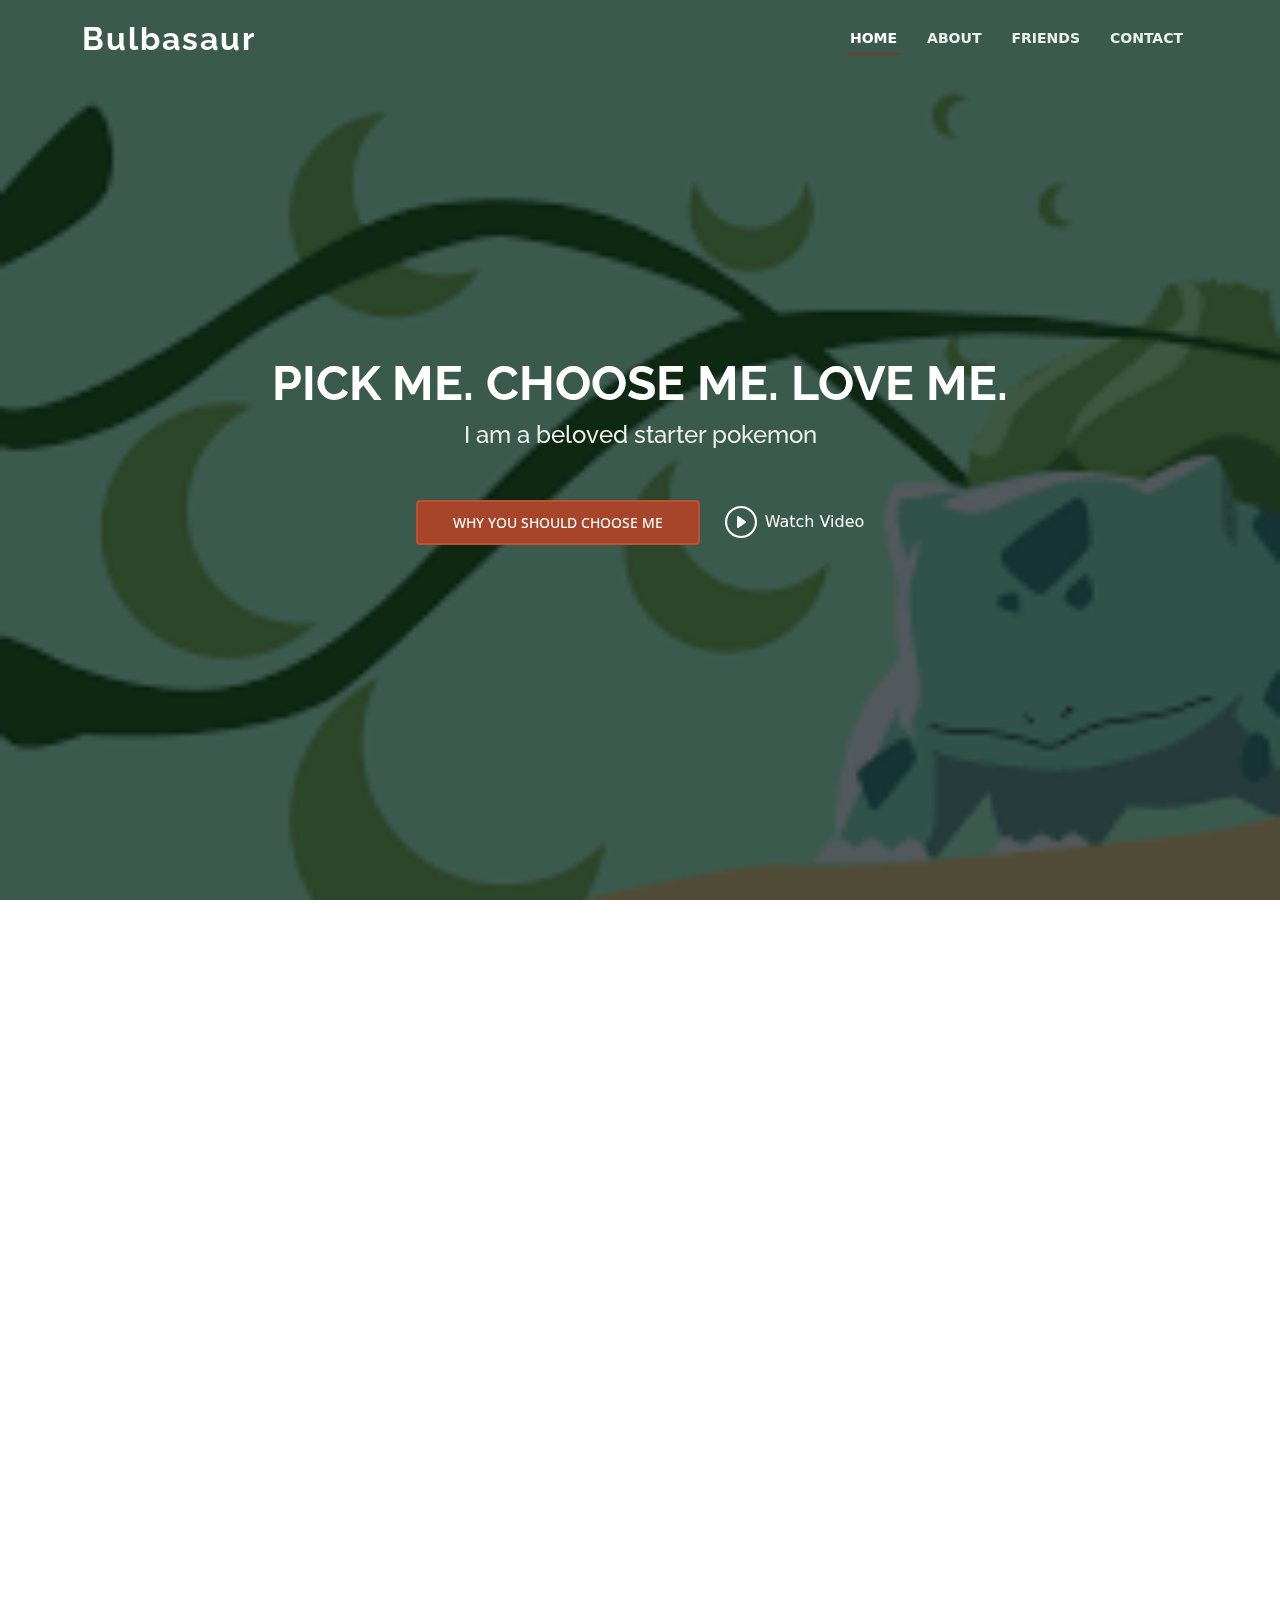
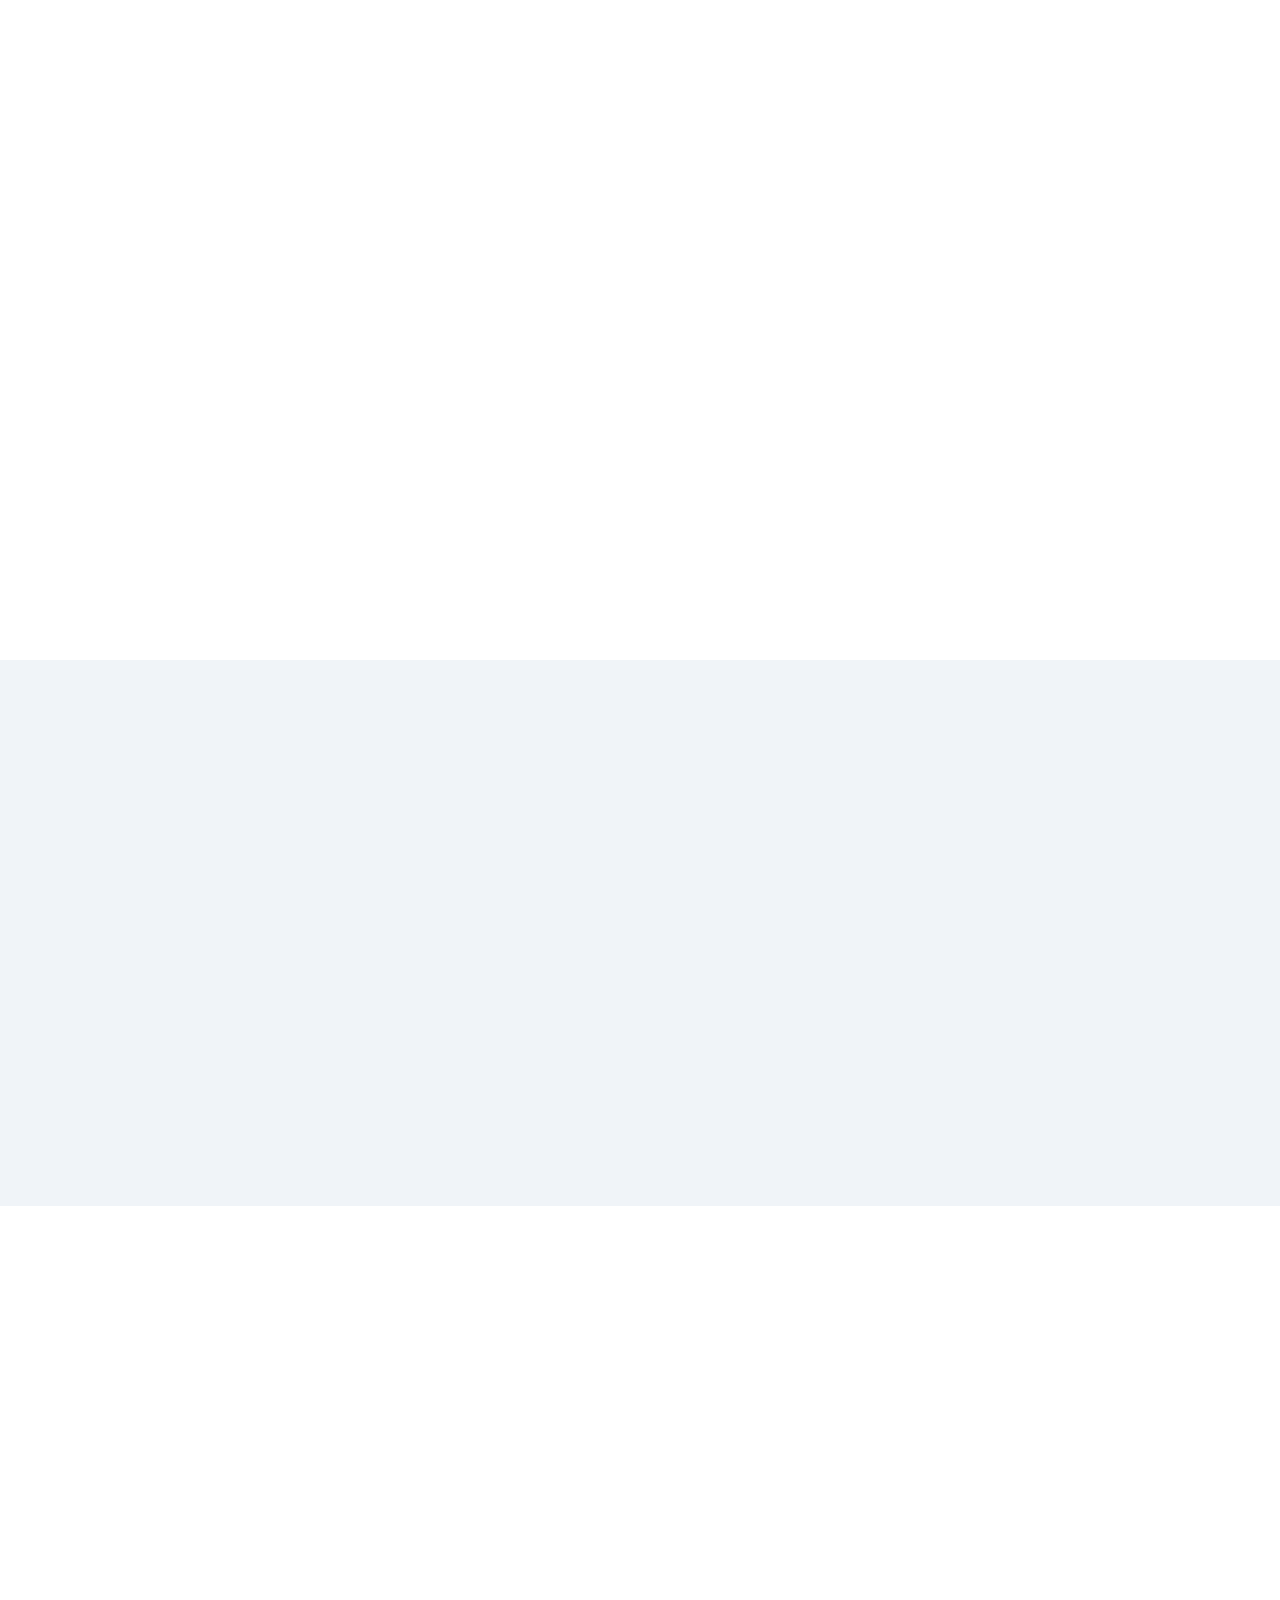
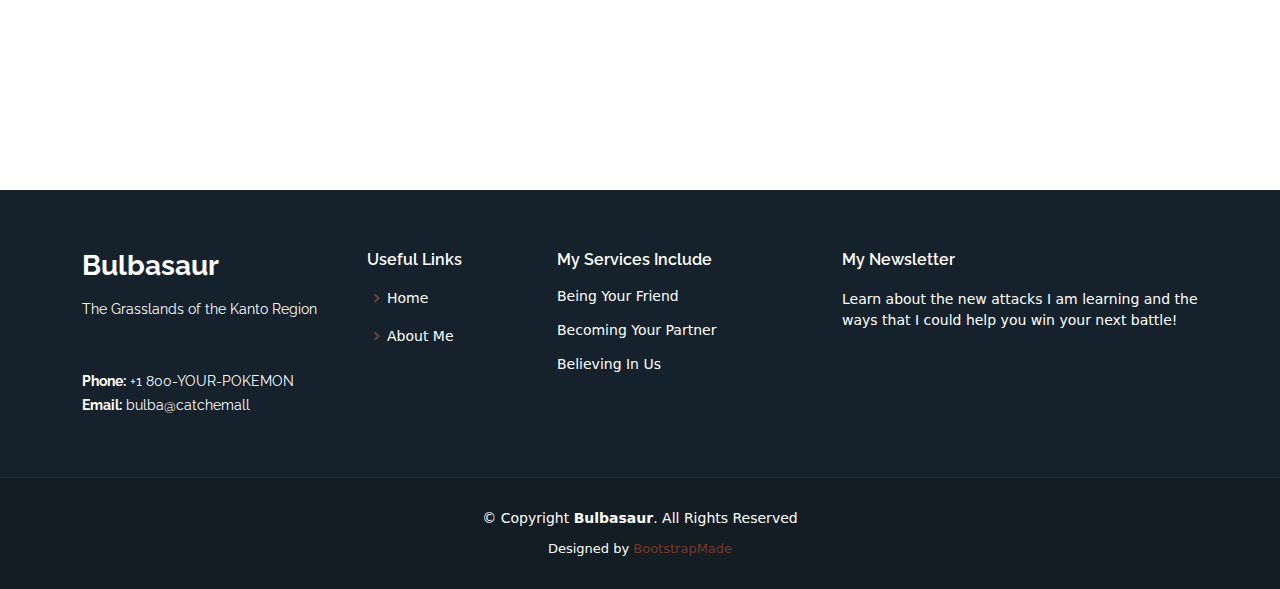
<file: index.html>
<!DOCTYPE html>
<html lang="en">

<head>
  <meta charset="utf-8">
  <meta content="width=device-width, initial-scale=1.0" name="viewport">

  <title>Dewi Bootstrap Template - Index</title>
  <meta content="" name="description">
  <meta content="" name="keywords">

  <!-- Favicons -->
  <link href="assets/img/favicon.png" rel="icon">
  <link href="assets/img/apple-touch-icon.png" rel="apple-touch-icon">

  <!-- Google Fonts -->
  <link href="https://fonts.googleapis.com/css?family=Open+Sans:300,300i,400,400i,600,600i,700,700i|Raleway:300,300i,400,400i,500,500i,600,600i,700,700i|Poppins:300,300i,400,400i,500,500i,600,600i,700,700i" rel="stylesheet">

  <!-- Vendor CSS Files -->
  <link href="assets/vendor/aos/aos.css" rel="stylesheet">
  <link href="assets/vendor/bootstrap/css/bootstrap.min.css" rel="stylesheet">
  <link href="assets/vendor/bootstrap-icons/bootstrap-icons.css" rel="stylesheet">
  <link href="assets/vendor/boxicons/css/boxicons.min.css" rel="stylesheet">
  <link href="assets/vendor/glightbox/css/glightbox.min.css" rel="stylesheet">
  <link href="assets/vendor/remixicon/remixicon.css" rel="stylesheet">
  <link href="assets/vendor/swiper/swiper-bundle.min.css" rel="stylesheet">

  <!-- Template Main CSS File -->
  <link href="assets/css/style.css" rel="stylesheet">

  <!-- =======================================================
  * Template Name: Dewi - v4.9.1
  * Template URL: https://bootstrapmade.com/dewi-free-multi-purpose-html-template/
  * Author: BootstrapMade.com
  * License: https://bootstrapmade.com/license/
  ======================================================== -->
</head>

<body>

  <!-- ======= Header ======= -->
  <header id="header" class="fixed-top ">
    <div class="container d-flex align-items-center justify-content-between">

      <h1 class="logo"><a href="index.html">Bulbasaur</a></h1>
      <!-- Uncomment below if you prefer to use an image logo -->
      <!-- <a href="index.html" class="logo"><img src="assets/img/logo.png" alt="" class="img-fluid"></a>-->

      <nav id="navbar" class="navbar">
        <ul>
          <li><a class="nav-link scrollto active" href="#hero">Home</a></li>
          <li><a class="nav-link scrollto" href="#about">About</a></li>
          <li><a class="nav-link scrollto" href="#team">Friends</a></li>
          </li>
          <li><a class="nav-link scrollto" href="#contact">Contact</a></li>
        </ul>
        <i class="bi bi-list mobile-nav-toggle"></i>
      </nav><!-- .navbar -->

    </div>
  </header><!-- End Header -->

  <!-- ======= Hero Section ======= -->
  <section id="hero">
    <div class="hero-container" data-aos="fade-up" data-aos-delay="150">
      <h1>Pick Me. Choose Me. Love Me.</h1>
      <h2>I am a beloved starter pokemon</h2>
      <div class="d-flex">
        <a href="#about" class="btn-get-started scrollto">Why You Should Choose Me</a>
        <a href="https://www.youtube.com/watch?v=xjelhHuOAB0" class="glightbox btn-watch-video"><i class="bi bi-play-circle"></i><span>Watch Video</span></a>
      </div>
    </div>
  </section><!-- End Hero -->

  <main id="main">

    <!-- ======= About Section ======= -->
    <section id="about" class="about">
      <div class="container" data-aos="fade-up">

        <div class="row justify-content-end">
          <div class="col-lg-11">
            <div class="row justify-content-end">

              <div class="col-lg-3 col-md-5 col-6 d-md-flex align-items-md-stretch">
                <div class="count-box">
                  <i class="bi bi-emoji-smile"></i>
                  <span data-purecounter-start="0" data-purecounter-end="2" data-purecounter-duration="1" class="purecounter"></span>
                  <p>Fantastic Evolutions</p>
                </div>
              </div>


              <div class="col-lg-3 col-md-5 col-6 d-md-flex align-items-md-stretch">
                <div class="count-box">
                  <i class="bi bi-clock"></i>
                  <span data-purecounter-start="0" data-purecounter-end="26" data-purecounter-duration="1" class="purecounter"></span>
                  <p>Years of Fighting Experience</p>
                </div>
              </div>

              <div class="col-lg-3 col-md-5 col-6 d-md-flex align-items-md-stretch">
                <div class="count-box">
                  <i class="bi bi-award"></i>
                  <span data-purecounter-start="0" data-purecounter-end="100" data-purecounter-duration="1" class="purecounter"></span>
                  <p>Levels of Potential Growth</p>
                </div>
              </div>

            </div>
          </div>
        </div>

        <div class="row">

          <div class="col-lg-6 video-box align-self-baseline" data-aos="zoom-in" data-aos-delay="100">
            <img src="assets/img/about.jpg" class="img-fluid" alt="">
            <a href="https://www.youtube.com/watch?v=teaVW1jDwAs" class="glightbox play-btn mb-4"></a>
          </div>

          <div class="col-lg-6 pt-3 pt-lg-0 content">
            <h3>Hi, my name is Bulbasaur and I am a starter pokemon. I am a grass and poison type and have many admirable qualities. Listed below are a few of my most well known attacks.</h3>
 
            <ul>
              <li><i class="bx bx-check-double"></i> Swagger - This attack is considered "normal" but it's a great way to define my killer dance moves. </li>
              <li><i class="bx bx-check-double"></i> Solar Beam - This grass attack has a forceful attack of 120 power and will surely take a stab at your opponents health.</li>
              <li><i class="bx bx-check-double"></i> Poison Powder - This is a poison attack and your opponent will never see it coming.</li>
              <li><i class="bx bx-check-double"></i> Vine Whip - You can never go wrong with a classic vine whip attack to scare your opponent away.</li>
            </ul>
            <p>
              These are only a few of my amazing and technical attacks. They are stellar moves that will tear my opponent apart. Additionally, these are only attacks that apply to my first evolution! I have so many more attacks that will present themselves as I level up.
            </p>
          </div>

        </div>

      </div>
    </section><!-- End About Section -->

    <!-- ======= About Boxes Section ======= -->
    <section id="about-boxes" class="about-boxes">
      <div class="container" data-aos="fade-up">

        <div class="row">
          <div class="col-lg-4 col-md-6 d-flex align-items-stretch" data-aos="fade-up" data-aos-delay="100">
            <div class="card">
              <img src="assets/img/about-boxes-1.jpg" class="card-img-top" alt="...">
            
              <div class="card-body">
                <h5 class="card-title"><a href="">My Mission</a></h5>
                <p class="card-text">My mission is to become your first choice as your own starter pokemon! </p>
              </div>
            </div>
          </div>
          <div class="col-lg-4 col-md-6 d-flex align-items-stretch" data-aos="fade-up" data-aos-delay="200">
            <div class="card">
              <img src="assets/img/about-boxes-2.jpg" class="card-img-top" alt="...">
        
              <div class="card-body">
                <h5 class="card-title"><a href="">My Plan</a></h5>
                <p class="card-text">My plan is to take you to the top of the leaderboard by winning all of our battles! Together we will be an unstoppable duo. </p>
              </div>
            </div>
          </div>
          <div class="col-lg-4 col-md-6 d-flex align-items-stretch" data-aos="fade-up" data-aos-delay="300">
            <div class="card">
              <img src="assets/img/about-boxes-3.jpg" class="card-img-top" alt="...">
            
              <div class="card-body">
                <h5 class="card-title"><a href="">My Vision</a></h5>
                <p class="card-text">With you by my side I know we can get through whatever fights might come our way. We will train everyday and always be on the lookout for potential battles to overtake. We gotta catch 'em all! </p>
              </div>
            </div>
          </div>
        </div>

      </div>
    </section><!-- End About Boxes Section -->

    

    <!-- ======= Team Section ======= -->
    <section id="team" class="team section-bg">
      <div class="container" data-aos="fade-up">

        <div class="section-title">
          <h2>Other Try Hards</h2>
          <p>Friends</p>
        </div>

        <div class="row">

          <div class="col-lg-4 col-md-6">
            <div class="member" data-aos="fade-up" data-aos-delay="100">
              <div class="pic"><img src="assets/img/team/team-1.jpg" class="img-fluid" alt=""></div>
              <div class="member-info">
                <h4>Charzard</h4>
                <span>Starter Fire Pokemon</span>
              </div>
            </div>
          </div>

          <div class="col-lg-4 col-md-6" data-aos="fade-up" data-aos-delay="200">
            <div class="member">
              <div class="pic"><img src="assets/img/team/team-2.jpg" class="img-fluid" alt=""></div>
              <div class="member-info">
                <h4>Squirtle</h4>
                <span>Starter Water Pokemon</span>
              </div>
            </div>
          </div>


        </div>

      </div>
    </section><!-- End Team Section -->

    <!-- ======= Contact Section ======= -->
    <section id="contact" class="contact">
      <div class="container" data-aos="fade-up"">

    <div class=" section-title">
        <h2>Contact</h2>
        <p>Contact Me</p>
      </div>

      <div class="row">

        <div class="col-lg-6">

          <div class="row">
            <div class="col-md-12">
              <div class="info-box">
                <i class="bx bx-map"></i>
                <h3>My Address</h3>
                <p>The Grasslands of The Kanto Region</p>
              </div>
            </div>
            <div class="col-md-6">
              <div class="info-box mt-4">
                <i class="bx bx-envelope"></i>
                <h3>Email Me</h3>
                <p>bulba@catchemall.com</p>
              </div>
            </div>
            <div class="col-md-6">
              <div class="info-box mt-4">
                <i class="bx bx-phone-call"></i>
                <h3>Call Me</h3>
                <p>+1 800-YOUR-POKEMON</p>
              </div>
            </div>
          </div>

        </div>

      </div>

      </div>
    </section><!-- End Contact Section -->

  </main><!-- End #main -->

  <!-- ======= Footer ======= -->
  <footer id="footer">
    <div class="footer-top">
      <div class="container">
        <div class="row">

          <div class="col-lg-3 col-md-6">
            <div class="footer-info">
              <h3>Bulbasaur</h3>
              <p>
                The Grasslands of the Kanto Region <br>
                <br><br>
                <strong>Phone:</strong> +1 800-YOUR-POKEMON<br>
                <strong>Email:</strong> bulba@catchemall<br>
              </p>
            </div>
          </div>

          <div class="col-lg-2 col-md-6 footer-links">
            <h4>Useful Links</h4>
            <ul>
              <li><i class="bx bx-chevron-right"></i> <a href="#">Home</a></li>
              <li><i class="bx bx-chevron-right"></i> <a href="#">About Me</a></li>
            </ul>
          </div>

          <div class="col-lg-3 col-md-6 footer-links">
            <h4>My Services Include</h4>
            <ul>
              <li> <a href="#">Being Your Friend</a></li>
              <li> <a href="#">Becoming Your Partner</a></li>
              <li> <a href="#">Believing In Us</a></li>
            </ul>
          </div>

          <div class="col-lg-4 col-md-6 footer-newsletter">
            <h4>My Newsletter</h4>
            <p>Learn about the new attacks I am learning and the ways that I could help you win your next battle!</p>


          </div>

        </div>
      </div>
    </div>

    <div class="container">
      <div class="copyright">
        &copy; Copyright <strong><span>Bulbasaur</span></strong>. All Rights Reserved
      </div>
      <div class="credits">
        <!-- All the links in the footer should remain intact. -->
        <!-- You can delete the links only if you purchased the pro version. -->
        <!-- Licensing information: https://bootstrapmade.com/license/ -->
        <!-- Purchase the pro version with working PHP/AJAX contact form: https://bootstrapmade.com/dewi-free-multi-purpose-html-template/ -->
        Designed by <a href="https://bootstrapmade.com/">BootstrapMade</a>
      </div>
    </div>
  </footer><!-- End Footer -->

  <div id="preloader"></div>
  <a href="#" class="back-to-top d-flex align-items-center justify-content-center"><i class="bi bi-arrow-up-short"></i></a>

  <!-- Vendor JS Files -->
  <script src="assets/vendor/purecounter/purecounter_vanilla.js"></script>
  <script src="assets/vendor/aos/aos.js"></script>
  <script src="assets/vendor/bootstrap/js/bootstrap.bundle.min.js"></script>
  <script src="assets/vendor/glightbox/js/glightbox.min.js"></script>
  <script src="assets/vendor/isotope-layout/isotope.pkgd.min.js"></script>
  <script src="assets/vendor/swiper/swiper-bundle.min.js"></script>
  <script src="assets/vendor/php-email-form/validate.js"></script>

  <!-- Template Main JS File -->
  <script src="assets/js/main.js"></script>

</body>

</html>
</file>
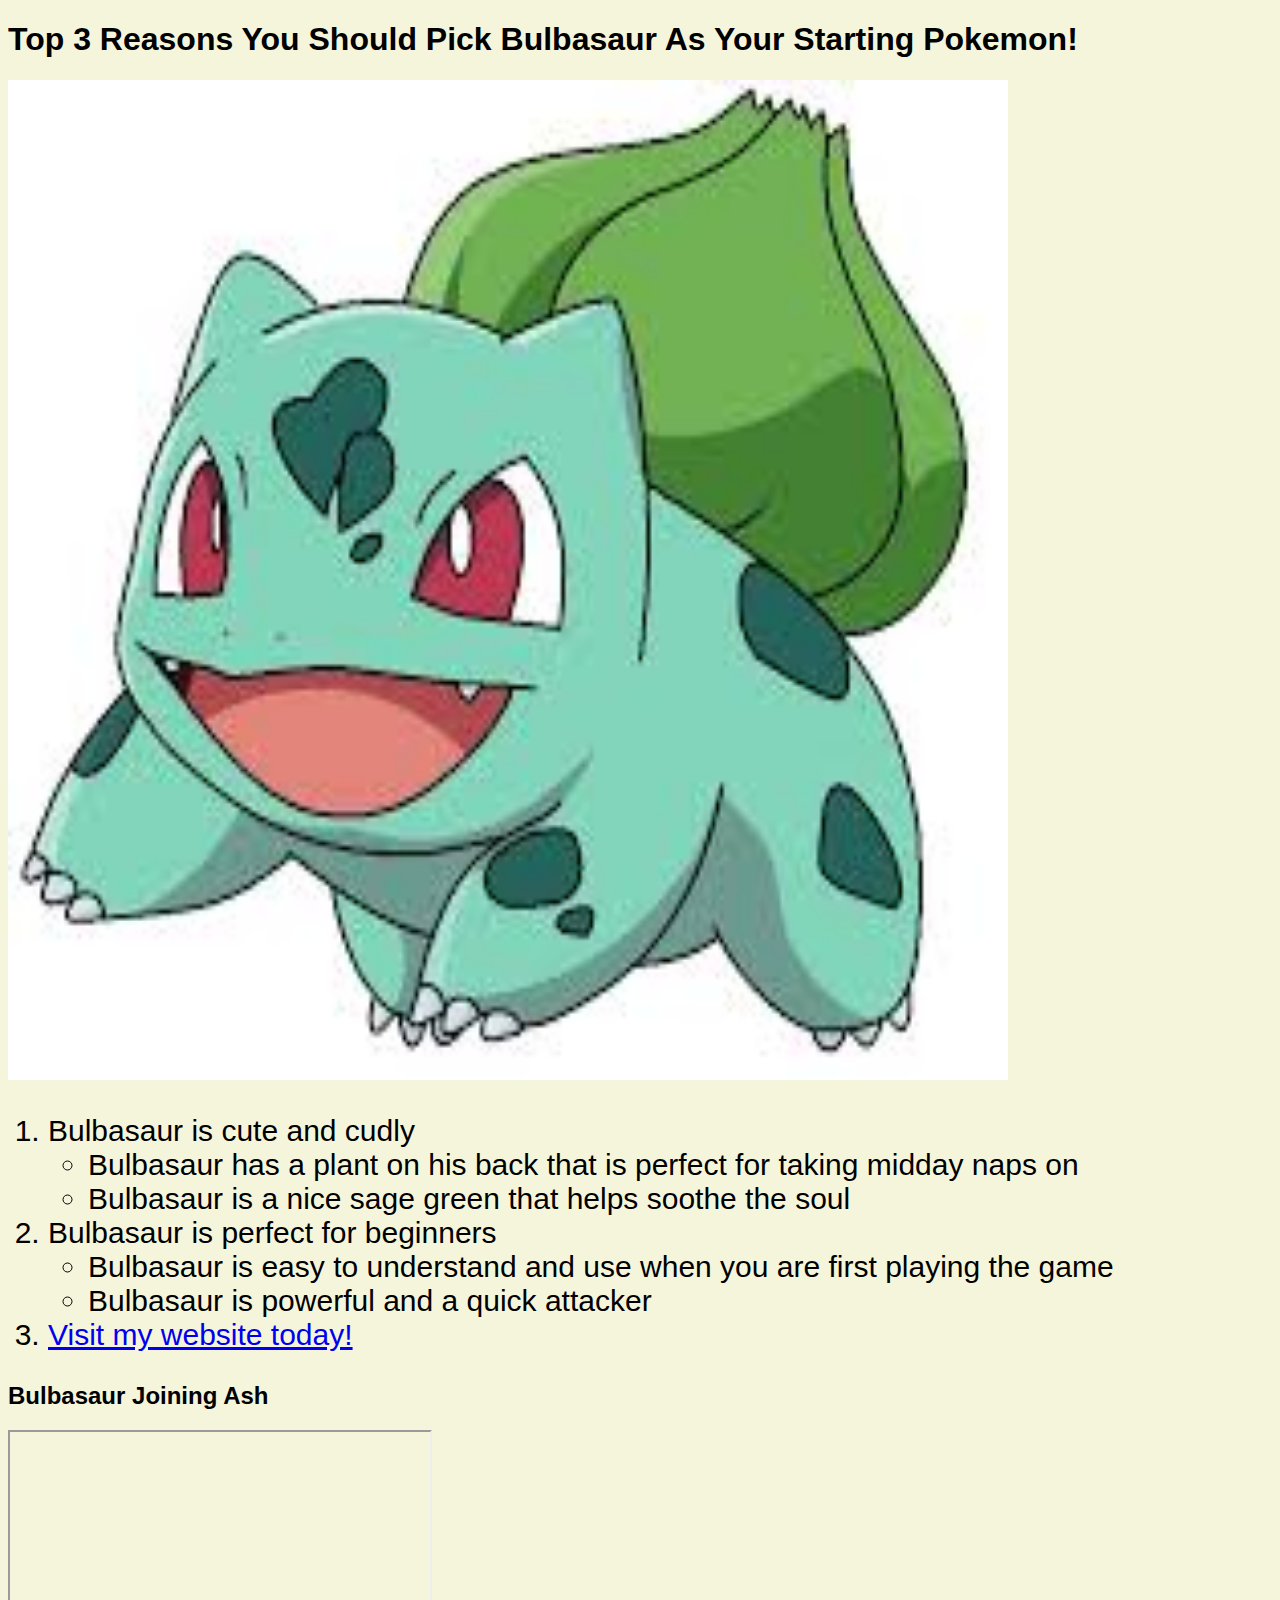
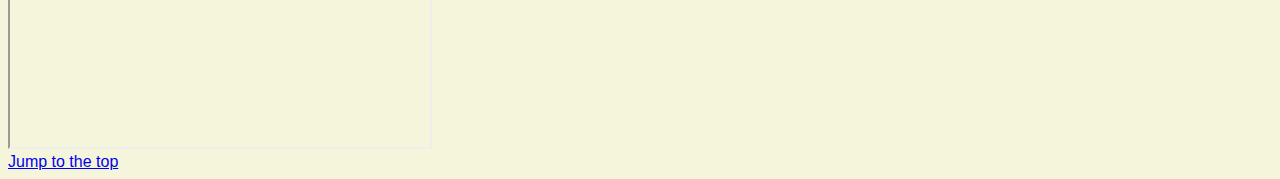
<file: blank.html>
<!DOCTYPE html>

<html lang="en">
    <head>
        <title>Bulbasaur</title>
        <meta charset="utf-8"/>
        <link href="assets/css/blank.css" rel="stylesheet">
        <script type="module" src="https://public.tableau.com/views/2022DatingWrapped/1?:language=en-US&:display_count=n&:origin=viz_share_link"></script>

    </head>
        <div class="div-1">
            <body style="background-color: beige;" >
                <h1 id="Top">Top 3 Reasons You Should Pick Bulbasaur As Your Starting Pokemon!</h1>
                
                <img src="assets/img/Bulba.jpg" alt="bulba" style="width: 1000px;height:1000px;">
            </body> 
        </div>
        <div class="div-2">  
                <ol>
                    <li>Bulbasaur is cute and cudly
                        <ul>
                            <li>Bulbasaur has a plant on his back that is perfect for taking midday naps on</li>
                            <li>Bulbasaur is a nice sage green that helps soothe the soul</li>
                        </ul>
                    </li>
                    <li>Bulbasaur is perfect for beginners
                        <ul>
                            <li>Bulbasaur is easy to understand and use when you are first playing the game</li>
                            <li>Bulbasaur is powerful and a quick attacker</li>
                        </ul>
                    </li>
                    <li><a href="http://localhost:52331/Dewi/index.html#">Visit my website today!</a></li>
                </ol>
         </div>     
        
        
        <div class="div-3">      
            <h2>Bulbasaur Joining Ash</h2>
                <iframe width="420" height="315"
                    src="https://www.youtube.com/embed/Bi98Wd17Z5Q">
                </iframe>
                <div class='tableauPlaceholder' id='viz1671232177335' style='position: relative'><noscript><a href='#'><img alt='1 ' src='https:&#47;&#47;public.tableau.com&#47;static&#47;images&#47;20&#47;2022DatingWrapped&#47;1&#47;1_rss.png' style='border: none' /></a></noscript><object class='tableauViz'  style='display:none;'><param name='host_url' value='https%3A%2F%2Fpublic.tableau.com%2F' /> <param name='embed_code_version' value='3' /> <param name='site_root' value='' /><param name='name' value='2022DatingWrapped&#47;1' /><param name='tabs' value='no' /><param name='toolbar' value='yes' /><param name='static_image' value='https:&#47;&#47;public.tableau.com&#47;static&#47;images&#47;20&#47;2022DatingWrapped&#47;1&#47;1.png' /> <param name='animate_transition' value='yes' /><param name='display_static_image' value='yes' /><param name='display_spinner' value='yes' /><param name='display_overlay' value='yes' /><param name='display_count' value='yes' /><param name='language' value='en-US' /></object></div>                <script type='text/javascript'>                    var divElement = document.getElementById('viz1671232177335');                    var vizElement = divElement.getElementsByTagName('object')[0];                    vizElement.style.width='668px';vizElement.style.height='695px';                    var scriptElement = document.createElement('script');                    scriptElement.src = 'https://public.tableau.com/javascripts/api/viz_v1.js';                    vizElement.parentNode.insertBefore(scriptElement, vizElement);                </script>
            <a href="#Top">Jump to the top</a>
        </div>   
        
    </html>
</file>
<file: assets/css/blank.css>
.div-1 {
    background-color:lightbrown
}

body {
    font-family:'Franklin Gothic Medium', 'Arial Narrow', Arial, sans-serif;
    color: darkbrown
}

.div-2 {
    font-size:30px
    
}

.div-3 {
    background-color:lighttan
}
</file>
<file: assets/css/style.css>
div/**
* Template Name: Dewi - v4.9.1
* Template URL: https://bootstrapmade.com/dewi-free-multi-purpose-html-template/
* Author: BootstrapMade.com
* License: https://bootstrapmade.com/license/
*/

/*--------------------------------------------------------------
# General
--------------------------------------------------------------*/
body {
  font-family: "Open Sans", sans-serif;
  color: #444444;
}

a {
  color: #793928;
  text-decoration: none;
}

a:hover {
  color: #793b2a;
  text-decoration: none;
}

h1,
h2,
h3,
h4,
h5,
h6 {
  font-family: "Raleway", sans-serif;
}

/*--------------------------------------------------------------
# Back to top button
--------------------------------------------------------------*/
.back-to-top {
  position: fixed;
  visibility: hidden;
  opacity: 0;
  right: 15px;
  bottom: 15px;
  z-index: 996;
  background: #7a3c2b;
  width: 40px;
  height: 40px;
  border-radius: 4px;
  transition: all 0.4s;
}

.back-to-top i {
  font-size: 24px;
  color: #fff;
  line-height: 0;
}

.back-to-top:hover {
  background: #723524;
  color: #fff;
}

.back-to-top.active {
  visibility: visible;
  opacity: 1;
}

/*--------------------------------------------------------------
# Preloader
--------------------------------------------------------------*/
#preloader {
  position: fixed;
  top: 0;
  left: 0;
  right: 0;
  bottom: 0;
  z-index: 9999;
  overflow: hidden;
  background: #fff;
}

#preloader:before {
  content: "";
  position: fixed;
  top: calc(50% - 30px);
  left: calc(50% - 30px);
  border: 6px solid #773c2c;
  border-top-color: #ffe9e3;
  border-radius: 50%;
  width: 60px;
  height: 60px;
  -webkit-animation: animate-preloader 1s linear infinite;
  animation: animate-preloader 1s linear infinite;
}

@-webkit-keyframes animate-preloader {
  0% {
    transform: rotate(0deg);
  }

  100% {
    transform: rotate(360deg);
  }
}

@keyframes animate-preloader {
  0% {
    transform: rotate(0deg);
  }

  100% {
    transform: rotate(360deg);
  }
}

/*--------------------------------------------------------------
# Disable aos animation delay on mobile devices
--------------------------------------------------------------*/
@media screen and (max-width: 768px) {
  [data-aos-delay] {
    transition-delay: 0 !important;
  }
}

/*--------------------------------------------------------------
# Header
--------------------------------------------------------------*/
#header {
  transition: all 0.5s;
  z-index: 997;
  padding: 20px 0;
}

#header.header-scrolled,
#header.header-inner-pages {
  background: rgba(21, 34, 43, 0.85);
  padding: 10px 0;
}

#header .logo {
  font-size: 32px;
  margin: 0;
  padding: 0;
  line-height: 1;
  font-weight: 700;
  letter-spacing: 2px;
}

#header .logo a {
  color: #fff;
}

#header .logo img {
  max-height: 40px;
}

/*--------------------------------------------------------------
# Navigation Menu
--------------------------------------------------------------*/
/**
* Desktop Navigation 
*/
.navbar {
  padding: 0;
}

.navbar ul {
  margin: 0;
  padding: 0;
  display: flex;
  list-style: none;
  align-items: center;
}

.navbar li {
  position: relative;
}

.navbar>ul>li {
  white-space: nowrap;
  padding: 8px 12px;
}

.navbar a,
.navbar a:focus {
  display: flex;
  align-items: center;
  position: relative;
  justify-content: space-between;
  padding: 0 3px;
  font-size: 14px;
  text-transform: uppercase;
  font-weight: 600;
  color: rgba(255, 255, 255, 0.9);
  white-space: nowrap;
  transition: 0.3s;
}

.navbar a i,
.navbar a:focus i {
  font-size: 12px;
  line-height: 0;
  margin-left: 5px;
}

.navbar>ul>li>a:before {
  content: "";
  position: absolute;
  width: 100%;
  height: 2px;
  bottom: -6px;
  left: 0;
  background-color: #753d2d;
  visibility: hidden;
  width: 0px;
  transition: all 0.3s ease-in-out 0s;
}

.navbar a:hover:before,
.navbar li:hover>a:before,
.navbar .active:before {
  visibility: visible;
  width: 100%;
}

.navbar a:hover,
.navbar .active,
.navbar .active:focus,
.navbar li:hover>a {
  color: #fff;
}

.navbar .getstarted,
.navbar .getstarted:focus {
  padding: 8px 25px;
  margin-left: 30px;
  border-radius: 4px;
  color: #fff;
  border: 2px solid #fff;
}

.navbar .getstarted:hover,
.navbar .getstarted:focus:hover {
  color: #fff;
  background: #773422;
  border-color: #6e3b2d;
}

.navbar>ul>li>.getstarted:before {
  visibility: hidden;
}

.navbar .dropdown ul {
  display: block;
  position: absolute;
  left: 14px;
  top: calc(100% + 30px);
  margin: 0;
  padding: 10px 0;
  z-index: 99;
  opacity: 0;
  visibility: hidden;
  background: #fff;
  box-shadow: 0px 0px 30px rgba(127, 137, 161, 0.25);
  transition: 0.3s;
  border-radius: 4px;
}

.navbar .dropdown ul li {
  min-width: 200px;
}

.navbar .dropdown ul a {
  padding: 10px 20px;
  font-size: 14px;
  text-transform: none;
  color: #15222b;
  font-weight: 400;
}

.navbar .dropdown ul a i {
  font-size: 12px;
}

.navbar .dropdown ul a:hover,
.navbar .dropdown ul .active:hover,
.navbar .dropdown ul li:hover>a {
  color: #7e2a13;
}

.navbar .dropdown:hover>ul {
  opacity: 1;
  top: 100%;
  visibility: visible;
}

.navbar .dropdown .dropdown ul {
  top: 0;
  left: calc(100% - 30px);
  visibility: hidden;
}

.navbar .dropdown .dropdown:hover>ul {
  opacity: 1;
  top: 0;
  left: 100%;
  visibility: visible;
}

@media (max-width: 1366px) {
  .navbar .dropdown .dropdown ul {
    left: -90%;
  }

  .navbar .dropdown .dropdown:hover>ul {
    left: -100%;
  }
}

/**
* Mobile Navigation 
*/
.mobile-nav-toggle {
  color: #fff;
  font-size: 28px;
  cursor: pointer;
  display: none;
  line-height: 0;
  transition: 0.5s;
}

@media (max-width: 991px) {
  .mobile-nav-toggle {
    display: block;
  }

  .navbar ul {
    display: none;
  }
}

.navbar-mobile {
  position: fixed;
  overflow: hidden;
  top: 0;
  right: 0;
  left: 0;
  bottom: 0;
  background: rgba(4, 7, 9, 0.9);
  transition: 0.3s;
  z-index: 999;
}

.navbar-mobile .mobile-nav-toggle {
  position: absolute;
  top: 15px;
  right: 15px;
}

.navbar-mobile ul {
  display: block;
  position: absolute;
  top: 55px;
  right: 15px;
  bottom: 15px;
  left: 15px;
  padding: 10px 0;
  border-radius: 10px;
  background-color: #fff;
  overflow-y: auto;
  transition: 0.3s;
}

.navbar-mobile a,
.navbar-mobile a:focus {
  padding: 10px 20px;
  font-size: 15px;
  color: #15222b;
}

.navbar-mobile a:hover,
.navbar-mobile .active,
.navbar-mobile li:hover>a {
  color: #6b2512;
}

.navbar-mobile .getstarted,
.navbar-mobile .getstarted:focus {
  margin: 15px;
}

.navbar-mobile .dropdown ul {
  position: static;
  display: none;
  margin: 10px 20px;
  padding: 10px 0;
  z-index: 99;
  opacity: 1;
  visibility: visible;
  background: #fff;
  box-shadow: 0px 0px 30px rgba(127, 137, 161, 0.25);
}

.navbar-mobile .dropdown ul li {
  min-width: 200px;
}

.navbar-mobile .dropdown ul a {
  padding: 10px 20px;
}

.navbar-mobile .dropdown ul a i {
  font-size: 12px;
}

.navbar-mobile .dropdown ul a:hover,
.navbar-mobile .dropdown ul .active:hover,
.navbar-mobile .dropdown ul li:hover>a {
  color: #793523;
}

.navbar-mobile .dropdown>.dropdown-active {
  display: block;
}

/*--------------------------------------------------------------
# Hero Section
--------------------------------------------------------------*/
#hero {
  width: 100%;
  height: 100vh;
  background: url("../img/hero-bg.jpg") top center;
  background-size: cover;
  position: relative;
  padding: 0;
}

#hero:before {
  content: "";
  background: rgba(13, 20, 26, 0.7);
  position: absolute;
  bottom: 0;
  top: 0;
  left: 0;
  right: 0;
}

#hero .hero-container {
  position: absolute;
  bottom: 0;
  top: 0;
  left: 0;
  right: 0;
  display: flex;
  justify-content: center;
  align-items: center;
  flex-direction: column;
  text-align: center;
}

#hero h1 {
  margin: 0 0 10px 0;
  font-size: 48px;
  font-weight: 700;
  line-height: 56px;
  text-transform: uppercase;
  color: #fff;
}

#hero h2 {
  color: #eee;
  margin-bottom: 50px;
  font-size: 24px;
}

#hero .btn-get-started {
  font-family: "Open Sans", sans-serif;
  text-transform: uppercase;
  font-weight: 500;
  font-size: 14px;
  display: inline-block;
  padding: 10px 35px 10px 35px;
  border-radius: 4px;
  transition: 0.5s;
  color: #fff;
  background: #a7452a;
  border: 2px solid #bd5134;
}

#hero .btn-get-started:hover {
  border-color: #fff;
  background: rgba(255, 255, 255, 0.1);
}

#hero .btn-watch-video {
  font-size: 16px;
  display: inline-block;
  transition: 0.5s;
  margin-left: 25px;
  color: #fff;
  display: inline-flex;
  align-items: center;
  justify-content: center;
}

#hero .btn-watch-video i {
  line-height: 0;
  color: #fff;
  font-size: 32px;
  transition: 0.3s;
  margin-right: 8px;
}

#hero .btn-watch-video:hover i {
  color: #ff4a17;
}

@media (min-width: 1024px) {
  #hero {
    background-attachment: fixed;
  }
}

@media (max-width: 768px) {
  #hero h1 {
    font-size: 28px;
    line-height: 36px;
  }

  #hero h2 {
    font-size: 18px;
    line-height: 24px;
    margin-bottom: 30px;
  }
}

/*--------------------------------------------------------------
# Sections General
--------------------------------------------------------------*/
section {
  padding: 60px 0;
  overflow: hidden;
}

.section-bg {
  background-color: #f0f4f8;
}

.section-title {
  padding-bottom: 40px;
}

.section-title h2 {
  font-size: 14px;
  font-weight: 500;
  padding: 0;
  line-height: 1px;
  margin: 0 0 5px 0;
  letter-spacing: 2px;
  text-transform: uppercase;
  color: #5c8eb0;
  font-family: "Poppins", sans-serif;
}

.section-title h2::after {
  content: "";
  width: 120px;
  height: 1px;
  display: inline-block;
  background: #ff8664;
  margin: 4px 10px;
}

.section-title p {
  margin: 0;
  margin: 0;
  font-size: 36px;
  font-weight: 700;
  text-transform: uppercase;
  font-family: "Poppins", sans-serif;
  color: #263d4d;
}

/*--------------------------------------------------------------
# About
--------------------------------------------------------------*/
.about .container {
  box-shadow: 0px 2px 15px rgba(0, 0, 0, 0.1);
  padding-bottom: 15px;
}

.about .count-box {
  padding: 60px 0;
  width: 100%;
}

.about .count-box i {
  display: block;
  font-size: 48px;
  color: #398559;
  float: left;
  line-height: 0;
}

.about .count-box span {
  font-size: 28px;
  line-height: 25px;
  display: block;
  font-weight: 700;
  color: #77af83;
  margin-left: 60px;
}

.about .count-box p {
  padding: 5px 0 0 0;
  margin: 0 0 0 60px;
  font-family: "Raleway", sans-serif;
  font-weight: 600;
  font-size: 14px;
  color: #2e4b5e;
}

.about .count-box a {
  font-weight: 600;
  display: block;
  margin-top: 20px;
  color: #2e4b5e;
  font-size: 15px;
  font-family: "Poppins", sans-serif;
  transition: ease-in-out 0.3s;
}

.about .count-box a:hover {
  color: #477392;
}

.about .content {
  font-size: 15px;
}

.about .content h3 {
  font-weight: 700;
  font-size: 24px;
  color: #263d4d;
}

.about .content ul {
  list-style: none;
  padding: 0;
}

.about .content ul li {
  padding-bottom: 10px;
  padding-left: 28px;
  position: relative;
}

.about .content ul i {
  font-size: 24px;
  color: #ff4a17;
  position: absolute;
  left: 0;
  top: -2px;
}

.about .content p:last-child {
  margin-bottom: 0;
}

.about .play-btn {
  width: 94px;
  height: 94px;
  background: radial-gradient(#6d230f 50%, rgba(189, 78, 47, 0.4) 52%);
  border-radius: 50%;
  display: block;
  position: absolute;
  left: calc(50% - 47px);
  top: calc(50% - 47px);
  overflow: hidden;
}

.about .play-btn::after {
  content: "";
  position: absolute;
  left: 50%;
  top: 50%;
  transform: translateX(-40%) translateY(-50%);
  width: 0;
  height: 0;
  border-top: 10px solid transparent;
  border-bottom: 10px solid transparent;
  border-left: 15px solid #fff;
  z-index: 100;
  transition: all 400ms cubic-bezier(0.55, 0.055, 0.675, 0.19);
}

.about .play-btn::before {
  content: "";
  position: absolute;
  width: 120px;
  height: 120px;
  -webkit-animation-delay: 0s;
  animation-delay: 0s;
  -webkit-animation: pulsate-btn 2s;
  animation: pulsate-btn 2s;
  -webkit-animation-direction: forwards;
  animation-direction: forwards;
  -webkit-animation-iteration-count: infinite;
  animation-iteration-count: infinite;
  -webkit-animation-timing-function: steps;
  animation-timing-function: steps;
  opacity: 1;
  border-radius: 50%;
  border: 5px solid rgba(170, 49, 16, 0.479);
  top: -15%;
  left: -15%;
  background: rgba(198, 16, 0, 0);
}

.about .play-btn:hover::after {
  border-left: 15px solid #ac3d21;
  transform: scale(20);
}

.about .play-btn:hover::before {
  content: "";
  position: absolute;
  left: 50%;
  top: 50%;
  transform: translateX(-40%) translateY(-50%);
  width: 0;
  height: 0;
  border: none;
  border-top: 10px solid transparent;
  border-bottom: 10px solid transparent;
  border-left: 15px solid #fff;
  z-index: 200;
  -webkit-animation: none;
  animation: none;
  border-radius: 0;
}

@-webkit-keyframes pulsate-btn {
  0% {
    transform: scale(0.6, 0.6);
    opacity: 1;
  }

  100% {
    transform: scale(1, 1);
    opacity: 0;
  }
}

@keyframes pulsate-btn {
  0% {
    transform: scale(0.6, 0.6);
    opacity: 1;
  }

  100% {
    transform: scale(1, 1);
    opacity: 0;
  }
}

/*--------------------------------------------------------------
# About Boxes
--------------------------------------------------------------*/
.about-boxes {
  background: url("../img/about-boxes-bg.jpg") center top no-repeat fixed;
  background-size: cover;
  padding: 60px 0 30px 0;
  position: relative;
}

.about-boxes::before {
  content: "";
  position: absolute;
  left: 0;
  right: 0;
  top: 0;
  bottom: 0;
  background: white (216, 51, 51, 0.92);
  z-index: 9;
}

.about-boxes .container,
.about-boxes .container-fluid {
  position: relative;
  z-index: 10;
}

.about-boxes .card {
  border-radius: 3px;
  border: 0;
  box-shadow: 0px 2px 15px rgba(0, 0, 0, 0.1);
  margin-bottom: 30px;
}

.about-boxes .card-icon {
  text-align: center;
  margin-top: -32px;
}

.about-boxes .card-icon i {
  font-size: 32px;
  color: #fff;
  width: 64px;
  height: 64px;
  padding-top: 5px;
  text-align: center;
  background-color: #ff4a17;
  border-radius: 4px;
  text-align: center;
  border: 4px solid #fff;
  transition: 0.3s;
  display: inline-block;
}

.about-boxes .card-body {
  padding-top: 12px;
}

.about-boxes .card-title {
  font-weight: 700;
  text-align: center;
}

.about-boxes .card-title a {
  color: #15222b;
}

.about-boxes .card-title a:hover {
  color: #ff4a17;
}

.about-boxes .card-text {
  color: #5e5e5e;
}

.about-boxes .card:hover .card-icon i {
  background: #fff;
  color: #ff4a17;
}

@media (max-width: 1024px) {
  .about-boxes {
    background-attachment: scroll;
  }
}

/*--------------------------------------------------------------
# Clients
--------------------------------------------------------------*/
.clients {
  background: #f0f4f8;
  padding: 15px 0;
  text-align: center;
}

.clients img {
  max-width: 45%;
  transition: all 0.4s ease-in-out;
  display: inline-block;
  padding: 15px 0;
  filter: grayscale(100);
}

.clients img:hover {
  filter: none;
  transform: scale(1.15);
}

@media (max-width: 768px) {
  .clients img {
    max-width: 40%;
  }
}

/*--------------------------------------------------------------
# Features
--------------------------------------------------------------*/
.features .nav-tabs {
  border: 0;
}

.features .nav-link {
  border: 1px solid #b5ccdb;
  padding: 15px;
  transition: 0.3s;
  color: #15222b;
  border-radius: 0;
  display: flex;
  align-items: center;
  justify-content: center;
}

.features .nav-link i {
  padding-right: 15px;
  font-size: 48px;
}

.features .nav-link h4 {
  font-size: 18px;
  font-weight: 600;
  margin: 0;
}

.features .nav-link:hover {
  color: #ff4a17;
}

.features .nav-link.active {
  background: #ff4a17;
  color: #fff;
  border-color: #ff4a17;
}

@media (max-width: 768px) {
  .features .nav-link i {
    padding: 0;
    line-height: 1;
    font-size: 36px;
  }
}

@media (max-width: 575px) {
  .features .nav-link {
    padding: 15px;
  }

  .features .nav-link i {
    font-size: 24px;
  }
}

.features .tab-content {
  margin-top: 30px;
}

.features .tab-pane h3 {
  font-weight: 600;
  font-size: 26px;
}

.features .tab-pane ul {
  list-style: none;
  padding: 0;
}

.features .tab-pane ul li {
  padding-bottom: 10px;
}

.features .tab-pane ul i {
  font-size: 20px;
  padding-right: 4px;
  color: #ff4a17;
}

.features .tab-pane p:last-child {
  margin-bottom: 0;
}

/*--------------------------------------------------------------
# Services
--------------------------------------------------------------*/
.services .icon-box {
  margin-bottom: 20px;
  padding: 30px;
  border-radius: 6px;
  background: #fff;
}

.services .icon-box i {
  float: left;
  color: #5c8eb0;
  font-size: 40px;
  line-height: 0;
}

.services .icon-box h4 {
  margin-left: 70px;
  font-weight: 700;
  margin-bottom: 15px;
  font-size: 18px;
}

.services .icon-box h4 a {
  color: #365870;
  transition: 0.3s;
}

.services .icon-box .icon-box:hover h4 a {
  color: #ff4a17;
}

.services .icon-box p {
  margin-left: 70px;
  line-height: 24px;
  font-size: 14px;
}

.services .icon-box:hover h4 a {
  color: #ff4a17;
}

/*--------------------------------------------------------------
# Testimonials
--------------------------------------------------------------*/
.testimonials {
  padding: 80px 0;
  background: url("../img/testimonials-bg.jpg") no-repeat;
  background-position: center center;
  background-size: cover;
  position: relative;
}

.testimonials::before {
  content: "";
  position: absolute;
  left: 0;
  right: 0;
  top: 0;
  bottom: 0;
  background: rgba(13, 20, 26, 0.7);
}

.testimonials .section-header {
  margin-bottom: 40px;
}

.testimonials .testimonials-carousel,
.testimonials .testimonials-slider {
  overflow: hidden;
}

.testimonials .testimonial-item {
  text-align: center;
  color: #fff;
}

.testimonials .testimonial-item .testimonial-img {
  width: 100px;
  border-radius: 50%;
  border: 6px solid rgba(255, 255, 255, 0.15);
  margin: 0 auto;
}

.testimonials .testimonial-item h3 {
  font-size: 20px;
  font-weight: bold;
  margin: 10px 0 5px 0;
  color: #fff;
}

.testimonials .testimonial-item h4 {
  font-size: 14px;
  color: #ddd;
  margin: 0 0 15px 0;
}

.testimonials .testimonial-item .quote-icon-left,
.testimonials .testimonial-item .quote-icon-right {
  color: rgba(255, 255, 255, 0.4);
  font-size: 26px;
}

.testimonials .testimonial-item .quote-icon-left {
  display: inline-block;
  left: -5px;
  position: relative;
}

.testimonials .testimonial-item .quote-icon-right {
  display: inline-block;
  right: -5px;
  position: relative;
  top: 10px;
}

.testimonials .testimonial-item p {
  font-style: italic;
  margin: 0 auto 15px auto;
  color: #eee;
}

@media (min-width: 992px) {
  .testimonials .testimonial-item p {
    width: 80%;
  }
}

.testimonials .swiper-pagination {
  margin-top: 20px;
  position: relative;
}

.testimonials .swiper-pagination .swiper-pagination-bullet {
  width: 12px;
  height: 12px;
  background-color: #a1bdd1;
  opacity: 0.5;
}

.testimonials .swiper-pagination .swiper-pagination-bullet-active {
  background-color: #ff4a17;
  opacity: 1;
}

/*--------------------------------------------------------------
# Portfolio
--------------------------------------------------------------*/
.portfolio #portfolio-flters {
  padding: 0;
  margin: 0 auto 25px auto;
  list-style: none;
  text-align: center;
  border-radius: 50px;
}

.portfolio #portfolio-flters li {
  cursor: pointer;
  display: inline-block;
  padding: 8px 16px;
  font-size: 14px;
  font-weight: 500;
  line-height: 1;
  color: #444444;
  margin: 0 3px 10px 3px;
  transition: all ease-in-out 0.3s;
  background: #e5edf3;
  border-radius: 4px;
}

.portfolio #portfolio-flters li:hover,
.portfolio #portfolio-flters li.filter-active {
  color: #fff;
  background: #ff4a17;
}

.portfolio #portfolio-flters li:last-child {
  margin-right: 0;
}

.portfolio .portfolio-item {
  margin-bottom: 30px;
  overflow: hidden;
}

.portfolio .portfolio-item img {
  position: relative;
  top: 0;
  transition: all 0.6s cubic-bezier(0.645, 0.045, 0.355, 1);
}

.portfolio .portfolio-item .portfolio-info {
  opacity: 0;
  position: absolute;
  left: 15px;
  right: 15px;
  bottom: -50px;
  z-index: 3;
  transition: all ease-in-out 0.3s;
  background: #ff4a17;
  padding: 15px 20px;
}

.portfolio .portfolio-item .portfolio-info h4 {
  font-size: 18px;
  color: #fff;
  font-weight: 600;
}

.portfolio .portfolio-item .portfolio-info p {
  color: #fff;
  font-size: 14px;
  margin-bottom: 0;
}

.portfolio .portfolio-item .portfolio-info .preview-link,
.portfolio .portfolio-item .portfolio-info .details-link {
  position: absolute;
  right: 50px;
  font-size: 24px;
  top: calc(50% - 18px);
  color: white;
  transition: ease-in-out 0.3s;
}

.portfolio .portfolio-item .portfolio-info .preview-link:hover,
.portfolio .portfolio-item .portfolio-info .details-link:hover {
  color: #ffc1b0;
}

.portfolio .portfolio-item .portfolio-info .details-link {
  right: 15px;
}

.portfolio .portfolio-item:hover img {
  top: -30px;
}

.portfolio .portfolio-item:hover .portfolio-info {
  opacity: 1;
  bottom: 0;
}

/*--------------------------------------------------------------
# Portfolio Details
--------------------------------------------------------------*/
.portfolio-details {
  padding-top: 40px;
}

.portfolio-details .portfolio-details-slider img {
  width: 100%;
}

.portfolio-details .portfolio-details-slider .swiper-pagination {
  margin-top: 20px;
  position: relative;
}

.portfolio-details .portfolio-details-slider .swiper-pagination .swiper-pagination-bullet {
  width: 12px;
  height: 12px;
  background-color: #fff;
  opacity: 1;
  border: 1px solid #ff4a17;
}

.portfolio-details .portfolio-details-slider .swiper-pagination .swiper-pagination-bullet-active {
  background-color: #ff4a17;
}

.portfolio-details .portfolio-info {
  padding: 30px;
  box-shadow: 0px 0 30px rgba(21, 34, 43, 0.08);
}

.portfolio-details .portfolio-info h3 {
  font-size: 22px;
  font-weight: 700;
  margin-bottom: 20px;
  padding-bottom: 20px;
  border-bottom: 1px solid #eee;
}

.portfolio-details .portfolio-info ul {
  list-style: none;
  padding: 0;
  font-size: 15px;
}

.portfolio-details .portfolio-info ul li+li {
  margin-top: 10px;
}

.portfolio-details .portfolio-description {
  padding-top: 30px;
}

.portfolio-details .portfolio-description h2 {
  font-size: 26px;
  font-weight: 700;
  margin-bottom: 20px;
}

.portfolio-details .portfolio-description p {
  padding: 0;
}

/*--------------------------------------------------------------
# Team
--------------------------------------------------------------*/
.team {
  position: relative;
}

.team .container {
  position: relative;
  z-index: 10;
}

.team .member {
  margin-bottom: 80px;
  position: relative;
}

.team .member .pic {
  overflow: hidden;
}

.team .member .member-info {
  position: absolute;
  bottom: -50px;
  left: 20px;
  right: 20px;
  background: #fff;
  padding: 20px 15px;
  color: #15222b;
  box-shadow: 0px 2px 15px rgba(0, 0, 0, 0.1);
  overflow: hidden;
  transition: 0.5s;
}

.team .member h4 {
  font-weight: 700;
  margin-bottom: 10px;
  font-size: 16px;
  color: #15222b;
  position: relative;
  padding-bottom: 10px;
}

.team .member h4::after {
  content: "";
  position: absolute;
  display: block;
  width: 50px;
  height: 1px;
  background: #7fa5c0;
  bottom: 0;
  left: 0;
}

.team .member span {
  font-style: italic;
  display: block;
  font-size: 13px;
}

.team .member .social {
  position: absolute;
  right: 15px;
  bottom: 15px;
}

.team .member .social a {
  transition: color 0.3s;
  color: #477392;
}

.team .member .social a:hover {
  color: #ff4a17;
}

.team .member .social i {
  font-size: 16px;
  margin: 0 2px;
}

@media (max-width: 992px) {
  .team .member {
    margin-bottom: 110px;
  }
}

/*--------------------------------------------------------------
# Contact
--------------------------------------------------------------*/
.contact .info-box {
  color: #444444;
  text-align: center;
  box-shadow: 0 0 30px rgba(214, 215, 216, 0.6);
  padding: 20px 0 30px 0;
}

.contact .info-box i {
  font-size: 32px;
  color: #ff4a17;
  border-radius: 50%;
  padding: 8px;
}

.contact .info-box h3 {
  font-size: 20px;
  color: #777777;
  font-weight: 700;
  margin: 10px 0;
}

.contact .info-box p {
  padding: 0;
  line-height: 24px;
  font-size: 14px;
  margin-bottom: 0;
}

.contact .php-email-form {
  box-shadow: 0 0 30px rgba(214, 215, 216, 0.6);
  padding: 30px;
}

.contact .php-email-form .error-message {
  display: none;
  color: #fff;
  background: #ed3c0d;
  text-align: left;
  padding: 15px;
  font-weight: 600;
}

.contact .php-email-form .error-message br+br {
  margin-top: 25px;
}

.contact .php-email-form .sent-message {
  display: none;
  color: #fff;
  background: #18d26e;
  text-align: center;
  padding: 15px;
  font-weight: 600;
}

.contact .php-email-form .loading {
  display: none;
  background: #fff;
  text-align: center;
  padding: 15px;
}

.contact .php-email-form .loading:before {
  content: "";
  display: inline-block;
  border-radius: 50%;
  width: 24px;
  height: 24px;
  margin: 0 10px -6px 0;
  border: 3px solid #18d26e;
  border-top-color: #eee;
  -webkit-animation: animate-loading 1s linear infinite;
  animation: animate-loading 1s linear infinite;
}

.contact .php-email-form input,
.contact .php-email-form textarea {
  border-radius: 0;
  box-shadow: none;
  font-size: 14px;
  border-radius: 4px;
}

.contact .php-email-form input:focus,
.contact .php-email-form textarea:focus {
  border-color: #ff4a17;
}

.contact .php-email-form input {
  padding: 10px 15px;
}

.contact .php-email-form textarea {
  padding: 12px 15px;
}

.contact .php-email-form button[type=submit] {
  background: #ff4a17;
  border: 0;
  padding: 10px 24px;
  color: #fff;
  transition: 0.4s;
  border-radius: 4px;
}

.contact .php-email-form button[type=submit]:hover {
  background: #ff5e31;
}

@-webkit-keyframes animate-loading {
  0% {
    transform: rotate(0deg);
  }

  100% {
    transform: rotate(360deg);
  }
}

@keyframes animate-loading {
  0% {
    transform: rotate(0deg);
  }

  100% {
    transform: rotate(360deg);
  }
}

/*--------------------------------------------------------------
# Breadcrumbs
--------------------------------------------------------------*/
.breadcrumbs {
  padding: 15px 0;
  background: #f0f4f8;
  min-height: 40px;
  margin-top: 78px;
}

.breadcrumbs h2 {
  font-size: 28px;
  font-weight: 400;
}

.breadcrumbs ol {
  display: flex;
  flex-wrap: wrap;
  list-style: none;
  padding: 0;
  margin: 0;
}

.breadcrumbs ol li+li {
  padding-left: 10px;
}

.breadcrumbs ol li+li::before {
  display: inline-block;
  padding-right: 10px;
  color: #263d4d;
  content: "/";
}

@media (max-width: 992px) {
  .breadcrumbs {
    margin-top: 52px;
  }

  .breadcrumbs .d-flex {
    display: block !important;
  }

  .breadcrumbs ol {
    display: block;
  }

  .breadcrumbs ol li {
    display: inline-block;
  }
}

/*--------------------------------------------------------------
# Footer
--------------------------------------------------------------*/
#footer {
  background: #121d24;
  padding: 0 0 30px 0;
  color: #fff;
  font-size: 14px;
}

#footer .footer-top {
  background: #15222b;
  border-bottom: 1px solid #1d303c;
  padding: 60px 0 30px 0;
}

#footer .footer-top .footer-info {
  margin-bottom: 30px;
}

#footer .footer-top .footer-info h3 {
  font-size: 28px;
  margin: 0 0 15px 0;
  padding: 2px 0 2px 0;
  line-height: 1;
  font-weight: 700;
}

#footer .footer-top .footer-info p {
  font-size: 14px;
  line-height: 24px;
  margin-bottom: 0;
  font-family: "Raleway", sans-serif;
  color: #fff;
}

#footer .footer-top .social-links a {
  font-size: 18px;
  display: inline-block;
  background: rgba(255, 255, 255, 0.08);
  color: #fff;
  line-height: 1;
  padding: 8px 0;
  margin-right: 4px;
  border-radius: 4px;
  text-align: center;
  width: 36px;
  height: 36px;
  transition: 0.3s;
}

#footer .footer-top .social-links a:hover {
  background: #813622;
  color: #fff;
  text-decoration: none;
}

#footer .footer-top h4 {
  font-size: 16px;
  font-weight: 600;
  color: #fff;
  position: relative;
  padding-bottom: 12px;
}

#footer .footer-top .footer-links {
  margin-bottom: 30px;
}

#footer .footer-top .footer-links ul {
  list-style: none;
  padding: 0;
  margin: 0;
}

#footer .footer-top .footer-links ul i {
  padding-right: 2px;
  color: #8a4430;
  font-size: 18px;
  line-height: 1;
}

#footer .footer-top .footer-links ul li {
  padding: 10px 0;
  display: flex;
  align-items: center;
}

#footer .footer-top .footer-links ul li:first-child {
  padding-top: 0;
}

#footer .footer-top .footer-links ul a {
  color: #fff;
  transition: 0.3s;
  display: inline-block;
  line-height: 1;
}

#footer .footer-top .footer-links ul a:hover {
  color: #804232;
}

#footer .footer-top .footer-newsletter form {
  margin-top: 30px;
  background: #fff;
  padding: 6px 10px;
  position: relative;
  border-radius: 4px;
}

#footer .footer-top .footer-newsletter form input[type=email] {
  border: 0;
  padding: 4px;
  width: calc(100% - 110px);
}

#footer .footer-top .footer-newsletter form input[type=submit] {
  position: absolute;
  top: 0;
  right: -2px;
  bottom: 0;
  border: 0;
  background: none;
  font-size: 16px;
  padding: 0 20px;
  background: #ff4a17;
  color: #fff;
  transition: 0.3s;
  border-radius: 0 4px 4px 0;
}

#footer .footer-top .footer-newsletter form input[type=submit]:hover {
  background: #ff5e31;
}

#footer .copyright {
  text-align: center;
  padding-top: 30px;
}

#footer .credits {
  padding-top: 10px;
  text-align: center;
  font-size: 13px;
  color: #fff;
}

#footer .credits a {
  transition: 0.3s;
}
</file>
